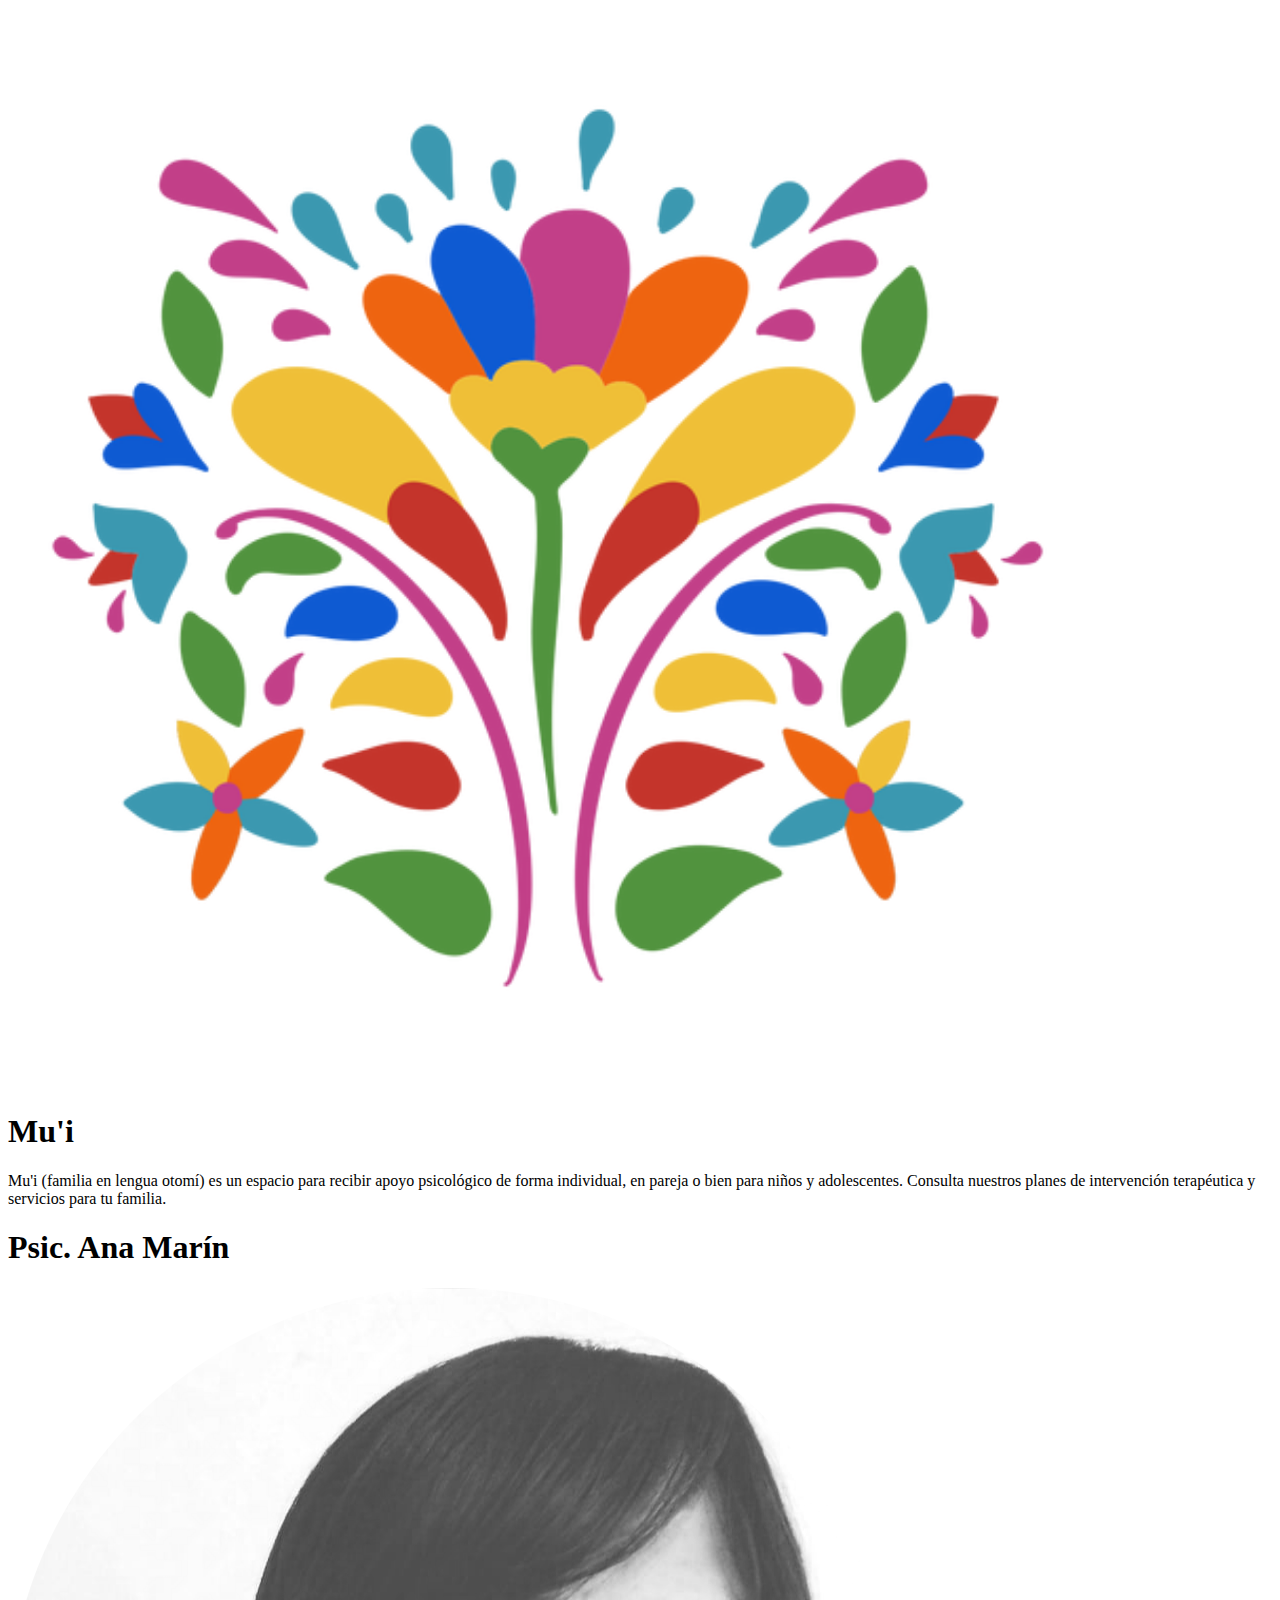
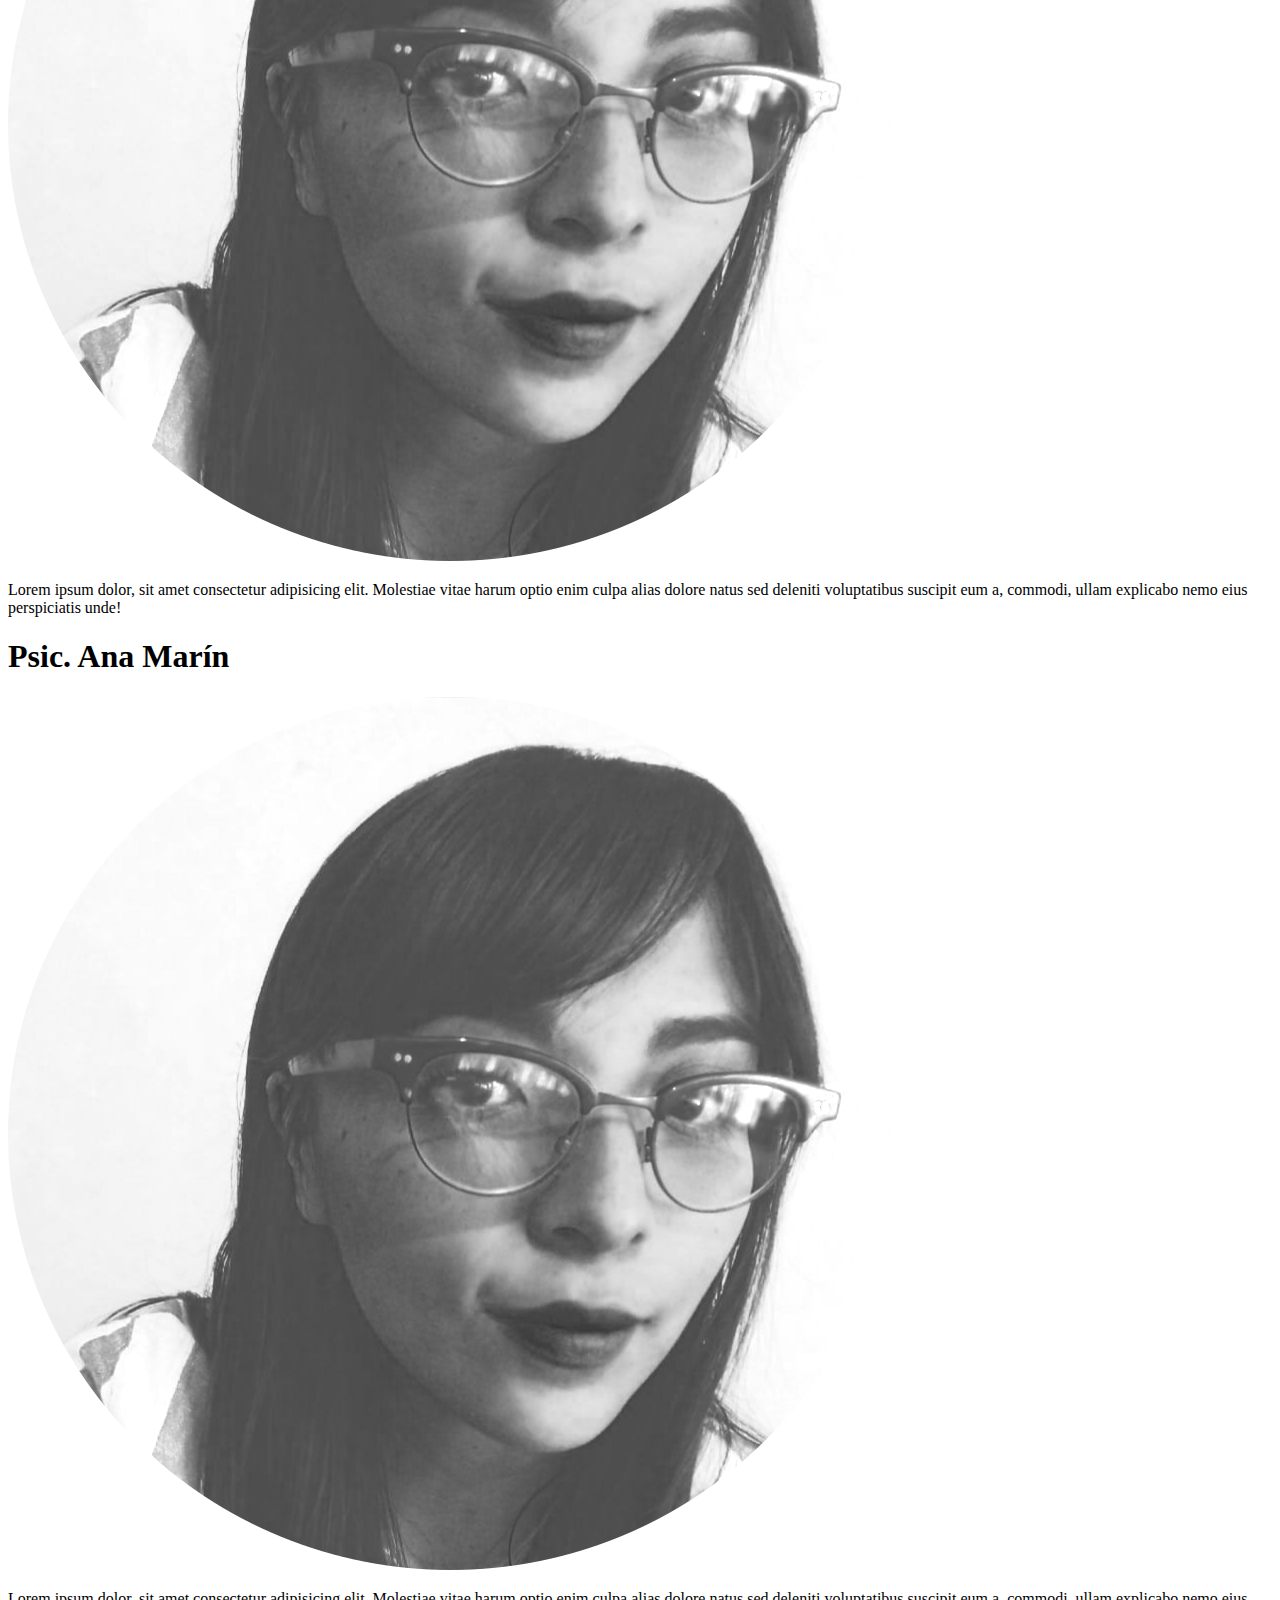
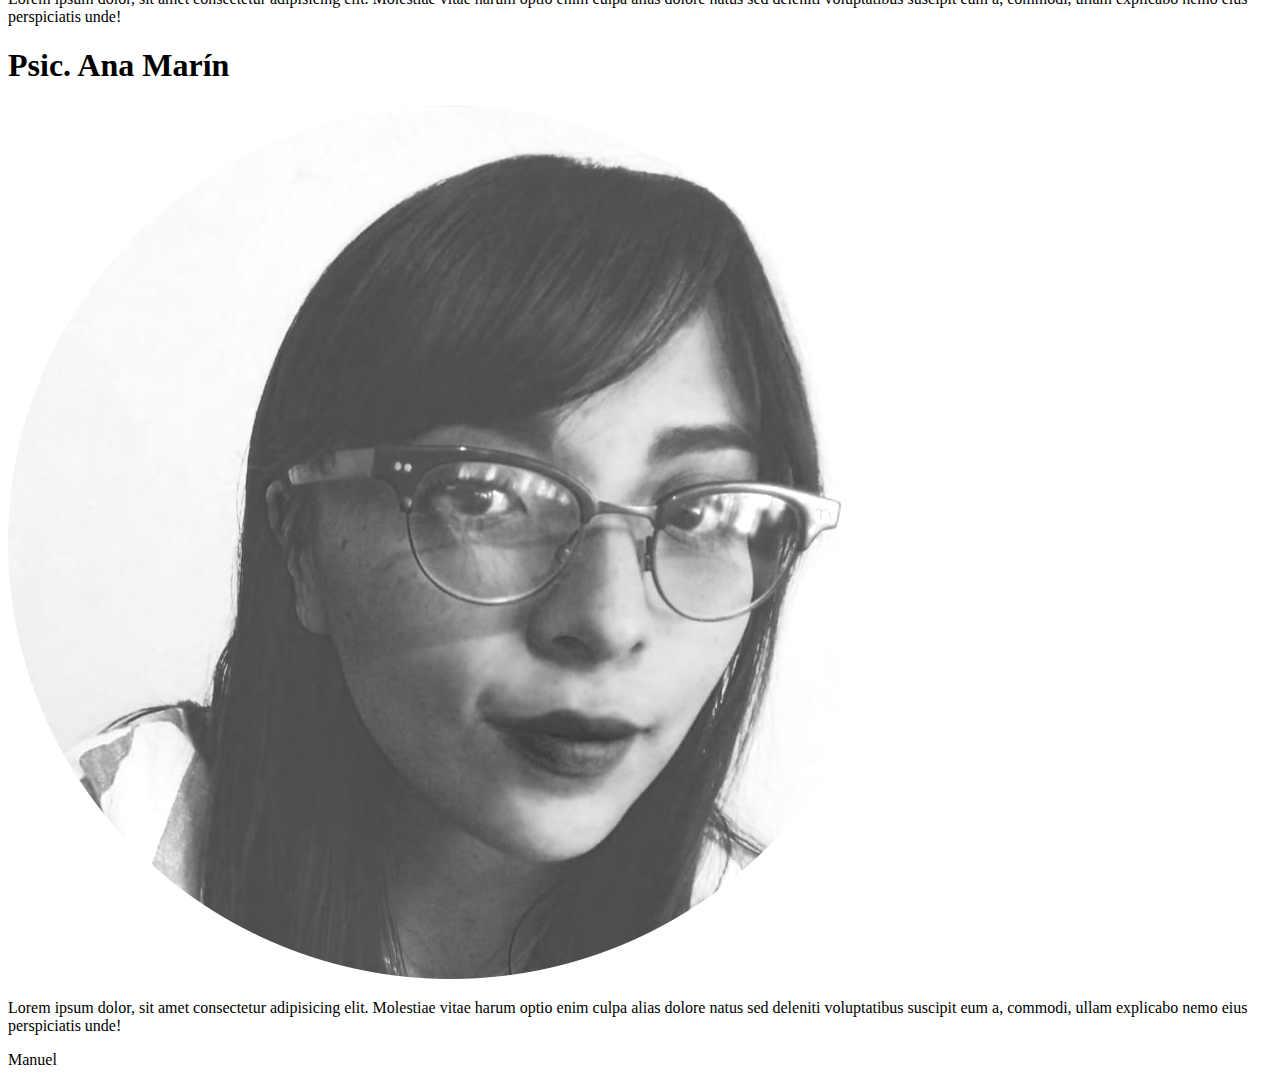
<file: about.html>
<!DOCTYPE html>
<html lang="en">

<head>
    <meta charset="UTF-8">
    <meta http-equiv="X-UA-Compatible" content="IE=edge">
    <meta name="viewport" content="width=device-width, initial-scale=1.0">
    <link rel="stylesheet" href="about.css">
    <title>¿Quienes somos?</title>
</head>

<body>
    <header></header>
    <section class="" id="mui-description">
        <img src="media/profile.svg" alt="" id="logo">
        <h1>Mu'i</h1>
        <p>
            Mu'i (familia en lengua otomí) es un espacio para recibir apoyo psicológico de forma individual, en pareja o
            bien para niños y adolescentes. Consulta nuestros planes de intervención terapéutica y servicios para tu
            familia.
        </p>
    </section>
    <section id="therapist">
        <div class="container" id="ana">
            <div class="container" id="name-header">
                <h1 id="name">Psic. Ana Marín</h1>
            </div>
            <img src="media/ana.png" alt="" id="ana-img">
            <p>Lorem ipsum dolor, sit amet consectetur adipisicing elit. Molestiae vitae harum optio enim culpa alias
                dolore natus sed deleniti voluptatibus suscipit eum a, commodi, ullam explicabo nemo eius perspiciatis
                unde!</p>
        </div>
        <div class="container" id="manuel">
            <div class="container" id="name-header">
                <h1 id="name">Psic. Ana Marín</h1>
            </div>
            <img src="media/ana.png" alt="" id="ana-img">
            <p>Lorem ipsum dolor, sit amet consectetur adipisicing elit. Molestiae vitae harum optio enim culpa alias
                dolore natus sed deleniti voluptatibus suscipit eum a, commodi, ullam explicabo nemo eius perspiciatis
                unde!</p>
        </div>
        <div class="container" id="elizabeth">
            <div class="container" id="name-header">
                <h1 id="name">Psic. Ana Marín</h1>
            </div>
            <img src="media/ana.png" alt="" id="ana-img">
            <p>Lorem ipsum dolor, sit amet consectetur adipisicing elit. Molestiae vitae harum optio enim culpa alias
                dolore natus sed deleniti voluptatibus suscipit eum a, commodi, ullam explicabo nemo eius perspiciatis
                unde!</p></div>
    </section>
    <footer>Manuel</footer>
</body>

</html>
</file>
<file: about.css>
@media(max-width:600px){
    body{
        margin: 0;
        display: grid;
        grid-template-rows: 1fr 4fr 5fr 1fr;
        grid-template-areas: 
        "header"
        "description"
        "therapist"
        "footer";

    }

    body > header{
        grid-area: header;
    }
    body > #mui-description{
        grid-area: description;
    }
    body > #therapist{
        grid-area: therapist;
    }
    body > footer{
        grid-area: footer;
    }
    #mui-description{
        display: flex;
        flex-direction: column;
        align-items: center;
    }

    img{
        width: 100px;
        height: 100px;
    }

    #therapist{
        display: grid;
        grid-template-rows: repeat(3, 1fr);
        grid-template-areas: 
        "ana"
        "manuel"
        "elizabeth";
    }

    .container{
        display: flex;
        flex-direction: column;
        justify-content: center;
        align-items: center;
    }

    #name-header{
        background-color:#6C63FF;
        border-style: solid;
        border-color:#6C63FF;
        box-shadow: rgba(0, 0, 0, 0.1) 0px 4px 6px -1px, rgba(0, 0, 0, 0.06) 0px 2px 4px -1px;
        color:white;
        border-radius: 10px 0px 10px 0px;
        font-family: Verdana, Geneva, Tahoma, sans-serif;
    }

    #therapist > #ana{
        grid-area:ana;

    }


    #therapist > #manuel{
        grid-area: manuel;
    }

    #therapist > #elizabeth{
        grid-area: elizabeth;
    }
   
}
</file>
